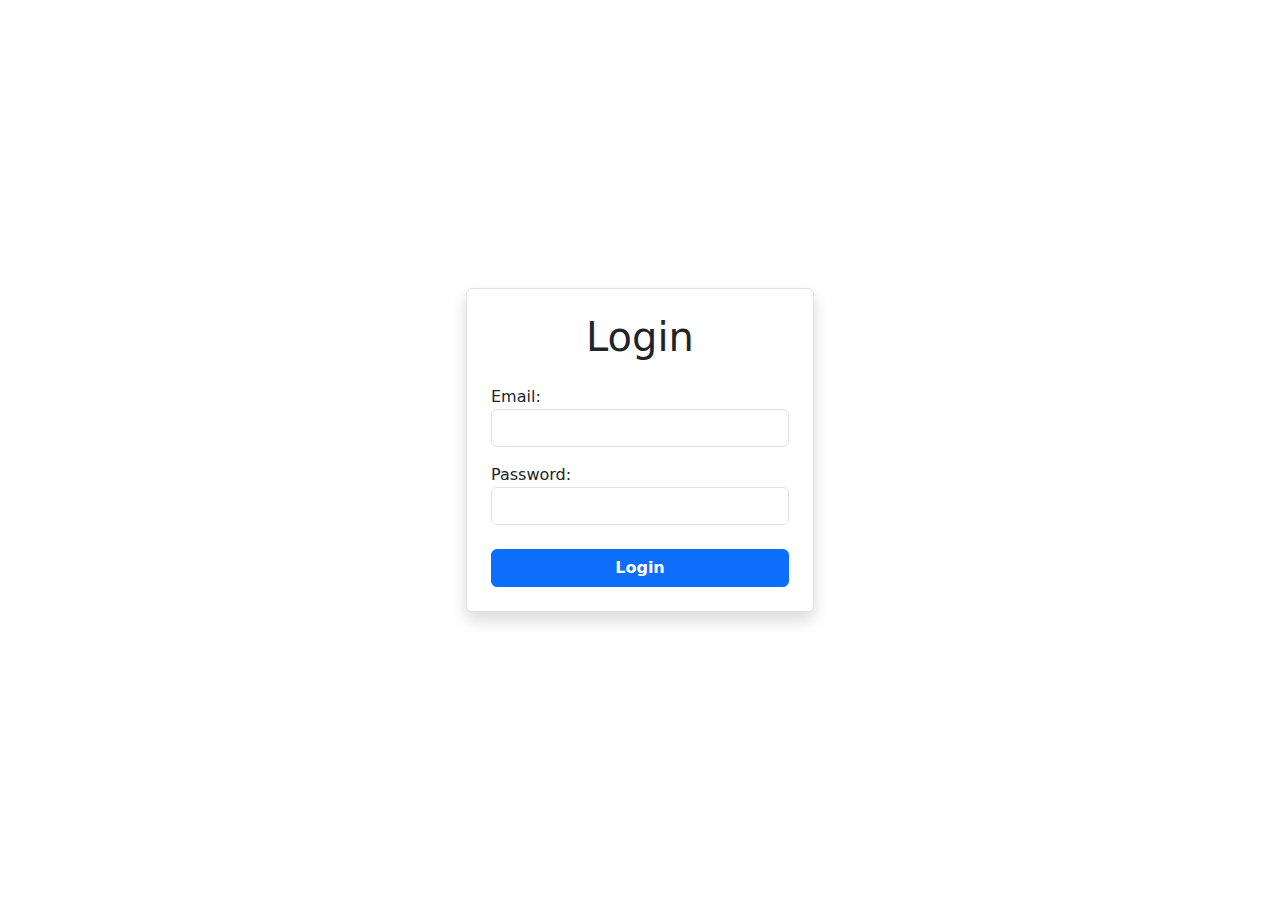
<file: index.html>
<!DOCTYPE html>
<html lang="en">
<head>
    <meta charset="UTF-8">
    <meta name="viewport" content="width=device-width, initial-scale=1.0">
    <link href="https://cdn.jsdelivr.net/npm/bootstrap@5.3.3/dist/css/bootstrap.min.css" rel="stylesheet" integrity="sha384-QWTKZyjpPEjISv5WaRU9OFeRpok6YctnYmDr5pNlyT2bRjXh0JMhjY6hW+ALEwIH" crossorigin="anonymous">
    <title>Login Page</title>
</head>
<body>
    <div class="d-flex vh-100">
        <div class="container d-flex align-items-center justify-content-center">
            <div class="row justify-content-center w-100">
                <div class="col-md-4">
                    <div class="p-4 border shadow rounded">
                        <h1 class="text-center mb-4">Login</h1>
                        <form id="login-form">
                            <div class="form-group mb-3">
                                <label for="email">Email:</label>
                                <input type="email" id="email" name="email" class="form-control">
                            </div>
                            <div class="form-group mb-4">
                                <label for="password">Password:</label>
                                <input type="password" id="password" name="password" class="form-control">
                            </div>
                            <button type="submit" class="btn btn-primary w-100 fw-bold">Login</button>
                        </form>
                    </div>
                </div>
            </div>
        </div>
    </div>
    
    <script src="https://cdn.jsdelivr.net/npm/bootstrap@5.3.3/dist/js/bootstrap.bundle.min.js" integrity="sha384-YvpcrYf0tY3lHB60NNkmXc5s9fDVZLESaAA55NDzOxhy9GkcIdslK1eN7N6jIeHz" crossorigin="anonymous"></script>
    <script src="login.js"></script>
</body>
</html>
</file>
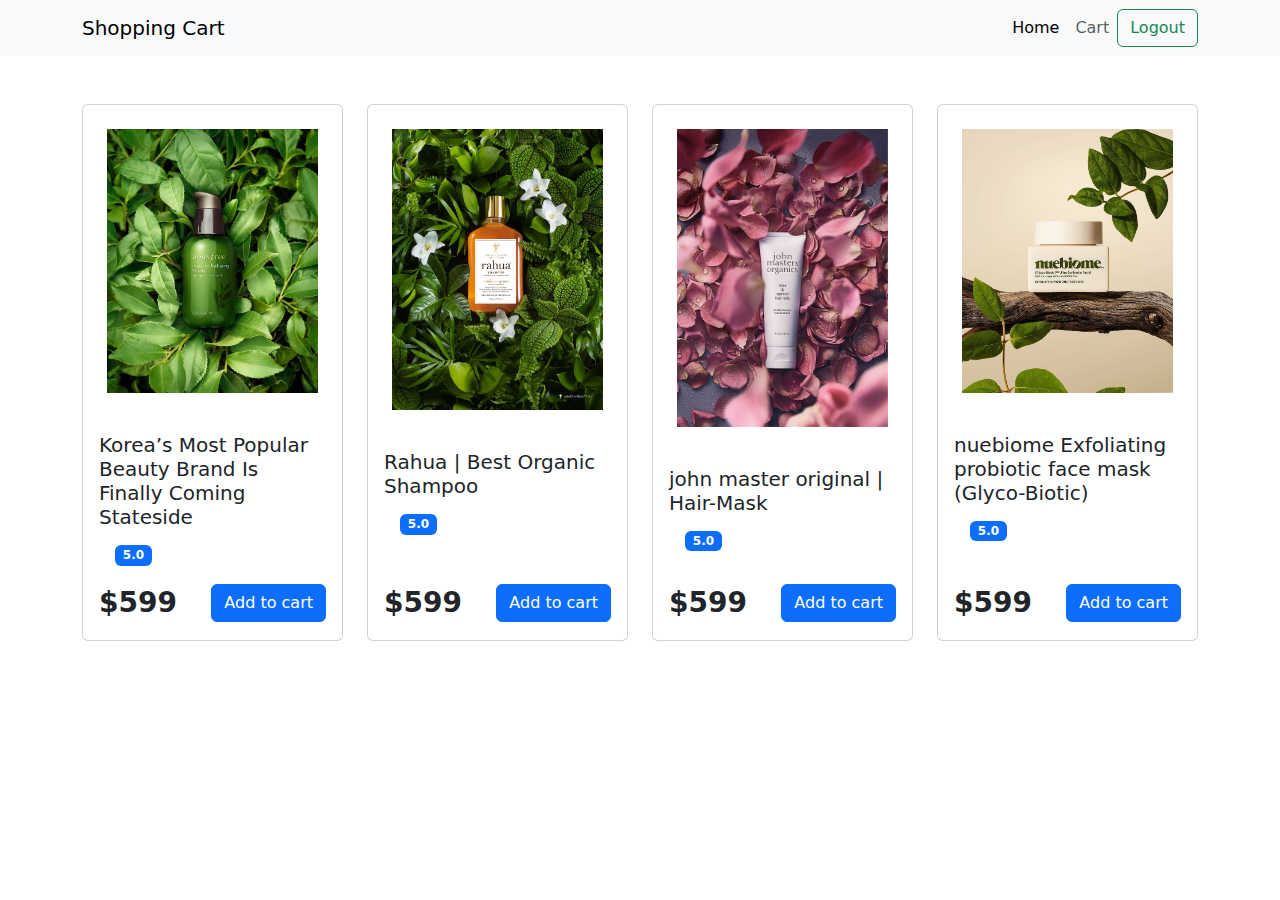
<file: home.html>
<!DOCTYPE html>
<html lang="en">

<head>
    <meta charset="UTF-8" />
    <meta name="viewport" content="width=device-width, initial-scale=1.0" />
    <link href="https://cdn.jsdelivr.net/npm/bootstrap@5.3.3/dist/css/bootstrap.min.css" rel="stylesheet"
        integrity="sha384-QWTKZyjpPEjISv5WaRU9OFeRpok6YctnYmDr5pNlyT2bRjXh0JMhjY6hW+ALEwIH" crossorigin="anonymous" />
    <link rel="stylesheet" href="https://cdnjs.cloudflare.com/ajax/libs/font-awesome/6.6.0/css/all.min.css"
        integrity="sha512-Kc323vGBEqzTmouAECnVceyQqyqdsSiqLQISBL29aUW4U/M7pSPA/gEUZQqv1cwx4OnYxTxve5UMg5GT6L4JJg=="
        crossorigin="anonymous" referrerpolicy="no-referrer" />
    <title>Home Page</title>
    <link rel="stylesheet" href="./css/style.css">
</head>

<body>
    <nav class="navbar navbar-expand-lg bg-body-tertiary">
        <div class="container">
            <a class="navbar-brand" href="#">Shopping Cart</a>
            <button class="navbar-toggler" type="button" data-bs-toggle="collapse"
                data-bs-target="#navbarSupportedContent" aria-controls="navbarSupportedContent" aria-expanded="false"
                aria-label="Toggle navigation">
                <span class="navbar-toggler-icon"></span>
            </button>
            <div class="collapse navbar-collapse" id="navbarSupportedContent">
                <ul class="navbar-nav ms-auto mb-2 mb-lg-0">
                    <li class="nav-item">
                        <a class="nav-link active" aria-current="page" href="#">Home</a>
                    </li>
                    <li class="nav-item">
                        <a class="nav-link fw-normal" href="shopping-cart.html">Cart</a>
                    </li>
                </ul>
                <!-- <form class="d-flex" role="search"> -->
                    <button class="btn btn-outline-success "  id="logout-button">
                        Logout
                    </button>
                <!-- </form> -->
            </div>
        </div>
    </nav>
    <div class="cards-shopping">
        <div class="container">
            <div class="row g-4 py-5">
                <div class="col-md-3 col-12 d-flex">
                    <div class="card h-100 d-flex flex-column" style="width: 100%;">
                        <a href="#">
                            <img src="./image/img1.jpg" class="card-img-top p-4" alt="product image" />
                        </a>
                        <div class="card-body d-flex flex-column">
                            <h5 class="card-title">
                                Korea’s Most Popular Beauty Brand Is Finally Coming Stateside
                            </h5>
                            <div class="d-flex align-items-center mt-2 mb-3">
                                <div class="d-flex align-items-center">
                                    <span class="text-warning">
                                        <i class="fas fa-star"></i>
                                        <i class="fas fa-star"></i>
                                        <i class="fas fa-star"></i>
                                        <i class="fas fa-star"></i>
                                        <i class="far fa-star"></i>
                                    </span>
                                    <span class="badge bg-primary ms-3">5.0</span>
                                </div>
                            </div>
                            <div class="d-flex justify-content-between align-items-center mt-auto">
                                <span class="fs-3 fw-bold">$599</span>
                                <a href="#" class="btn btn-primary add-to-cart">Add to cart</a>
                            </div>
                        </div>
                    </div>
                </div>
                <div class="col-md-3 col-12 d-flex">
                    <div class="card h-100 d-flex flex-column" style="width: 100%;">
                        <a href="#">
                            <img src="./image/Rahua _ Best.jfif" class="card-img-top p-4" alt="product image" />
                        </a>
                        <div class="card-body d-flex flex-column">
                            <h5 class="card-title">Rahua | Best Organic Shampoo</h5>
                            <div class="d-flex align-items-center mt-2 mb-3">
                                <div class="d-flex align-items-center">
                                    <span class="text-warning">
                                        <i class="fas fa-star"></i>
                                        <i class="fas fa-star"></i>
                                        <i class="fas fa-star"></i>
                                        <i class="fas fa-star"></i>
                                        <i class="far fa-star"></i>
                                    </span>
                                    <span class="badge bg-primary ms-3">5.0</span>
                                </div>
                            </div>
                            <div class="d-flex justify-content-between align-items-center mt-auto">
                                <span class="fs-3 fw-bold">$599</span>
                                <a href="#" class="btn btn-primary add-to-cart">Add to cart</a>
                            </div>
                        </div>
                    </div>
                </div>
                <div class="col-md-3 col-12 d-flex">
                    <div class="card h-100 d-flex flex-column" style="width: 100%;">
                        <a href="#">
                            <img src="./image/img5.jpg" class="card-img-top p-4" alt="product image" />
                        </a>
                        <div class="card-body d-flex flex-column">
                            <h5 class="card-title">john master original | Hair-Mask</h5>
                            <div class="d-flex align-items-center mt-2 mb-3">
                                <div class="d-flex align-items-center">
                                    <span class="text-warning">
                                        <i class="fas fa-star"></i>
                                        <i class="fas fa-star"></i>
                                        <i class="fas fa-star"></i>
                                        <i class="fas fa-star"></i>
                                        <i class="far fa-star"></i>
                                    </span>
                                    <span class="badge bg-primary ms-3">5.0</span>
                                </div>
                            </div>
                            <div class="d-flex justify-content-between align-items-center mt-auto">
                                <span class="fs-3 fw-bold">$599</span>
                                <a href="#" class="btn btn-primary add-to-cart">Add to cart</a>
                            </div>
                        </div>
                    </div>
                </div>
                <div class="col-md-3 col-12 d-flex">
                    <div class="card h-100 d-flex flex-column" style="width: 100%;">
                        <a href="#">
                            <img src="./image/img6.jpg" class="card-img-top p-4" alt="product image" />
                        </a>
                        <div class="card-body d-flex flex-column">
                            <h5 class="card-title">
                                nuebiome Exfoliating probiotic face mask (Glyco-Biotic)
                            </h5>
                            <div class="d-flex align-items-center mt-2 mb-3">
                                <div class="d-flex align-items-center">
                                    <span class="text-warning">
                                        <i class="fas fa-star"></i>
                                        <i class="fas fa-star"></i>
                                        <i class="fas fa-star"></i>
                                        <i class="fas fa-star"></i>
                                        <i class="far fa-star"></i>
                                    </span>
                                    <span class="badge bg-primary ms-3">5.0</span>
                                </div>
                            </div>
                            <div class="d-flex justify-content-between align-items-center mt-auto">
                                <span class="fs-3 fw-bold">$599</span>
                                <a href="#" class="btn btn-primary add-to-cart">Add to cart</a>
                            </div>
                        </div>
                    </div>
                </div>
            </div>
        </div>
    </div>
    
    <script src="main.js"></script>
    <script src="https://cdn.jsdelivr.net/npm/bootstrap@5.3.3/dist/js/bootstrap.bundle.min.js"
        integrity="sha384-YvpcrYf0tY3lHB60NNkmXc5s9fDVZLESaAA55NDzOxhy9GkcIdslK1eN7N6jIeHz"
        crossorigin="anonymous"></script>
   
</body>

</html>
</file>
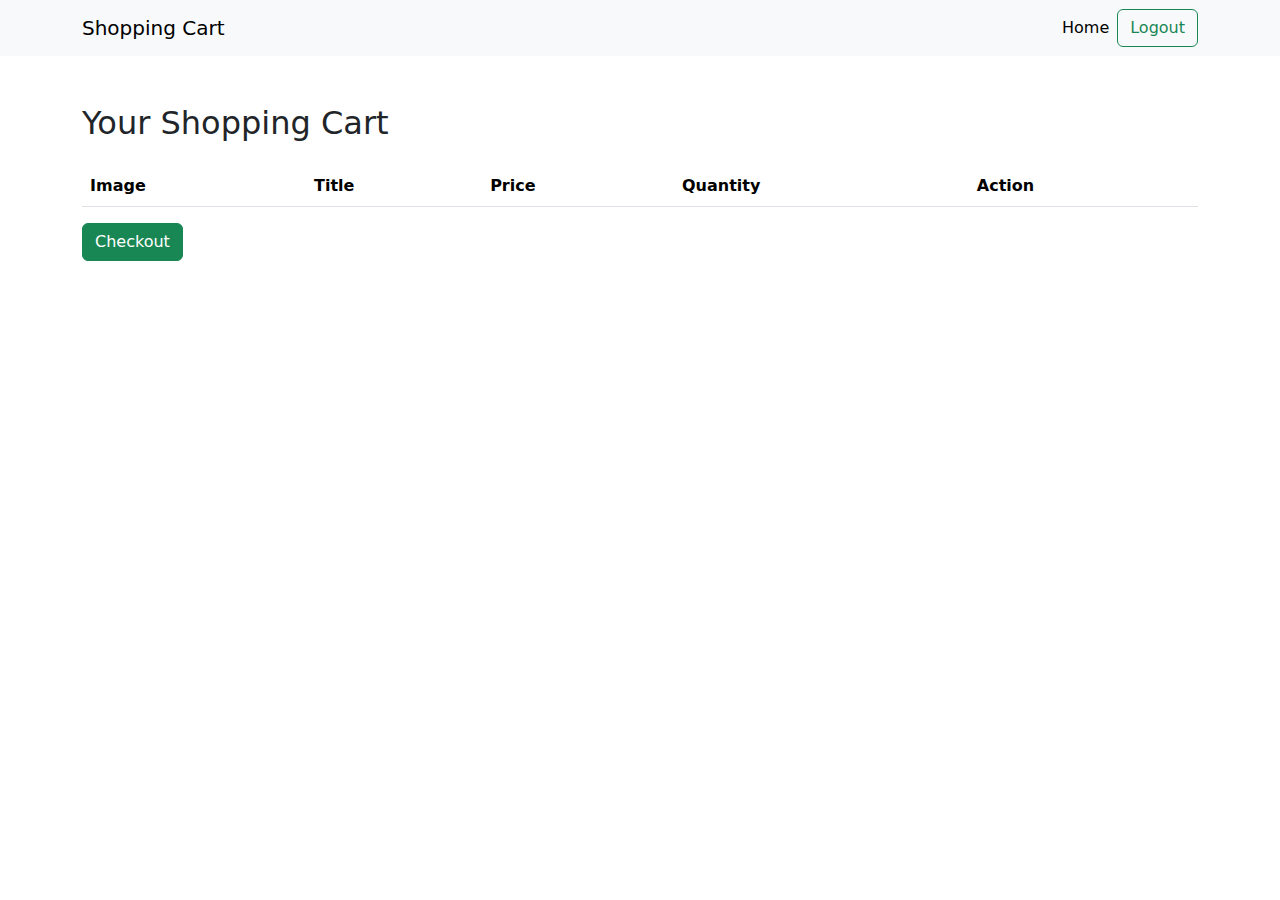
<file: shopping-cart.html>
<!DOCTYPE html>
<html lang="en">

<head>
    <meta charset="UTF-8" />
    <meta name="viewport" content="width=device-width, initial-scale=1.0" />
    <link href="https://cdn.jsdelivr.net/npm/bootstrap@5.3.3/dist/css/bootstrap.min.css" rel="stylesheet" />
    <title>Shopping Cart</title>
</head>

<body>
    <nav class="navbar navbar-expand-lg bg-body-tertiary">
        <div class="container">
            <a class="navbar-brand" href="#">Shopping Cart</a>
            <button class="navbar-toggler" type="button" data-bs-toggle="collapse"
                data-bs-target="#navbarSupportedContent" aria-controls="navbarSupportedContent" aria-expanded="false"
                aria-label="Toggle navigation">
                <span class="navbar-toggler-icon"></span>
            </button>
            <div class="collapse navbar-collapse" id="navbarSupportedContent">
                <ul class="navbar-nav ms-auto mb-2 mb-lg-0">
                    <li class="nav-item">
                        <a class="nav-link active" aria-current="page" href="#">Home</a>
                    </li>
                </ul>
                <!-- <form class="d-flex" role="search"> -->
                    <button class="btn btn-outline-success " id="logout-button">
                        Logout
                    </button>
                <!-- </form> -->
            </div>
        </div>
    </nav>

    <div class="container mt-5">
        <h2 class="mb-4">Your Shopping Cart</h2>
        <table class="table table-striped">
            <thead>
                <tr>
                    <th>Image</th>
                    <th>Title</th>
                    <th>Price</th>
                    <th>Quantity</th>
                    <th>Action</th>
                </tr>
            </thead>
            <tbody id="cartItems">
                <!-- Cart items will be populated here -->
            </tbody>
        </table>
        <button id="checkoutBtn" class="btn btn-success">Checkout</button>
    </div>

    <script src="shopping-cart.js"></script>
</body>

</html>
</file>
<file: css/style.css>
.product-image {
    height: 200px;
    object-fit: cover;
    width: 100%;
}
</file>
